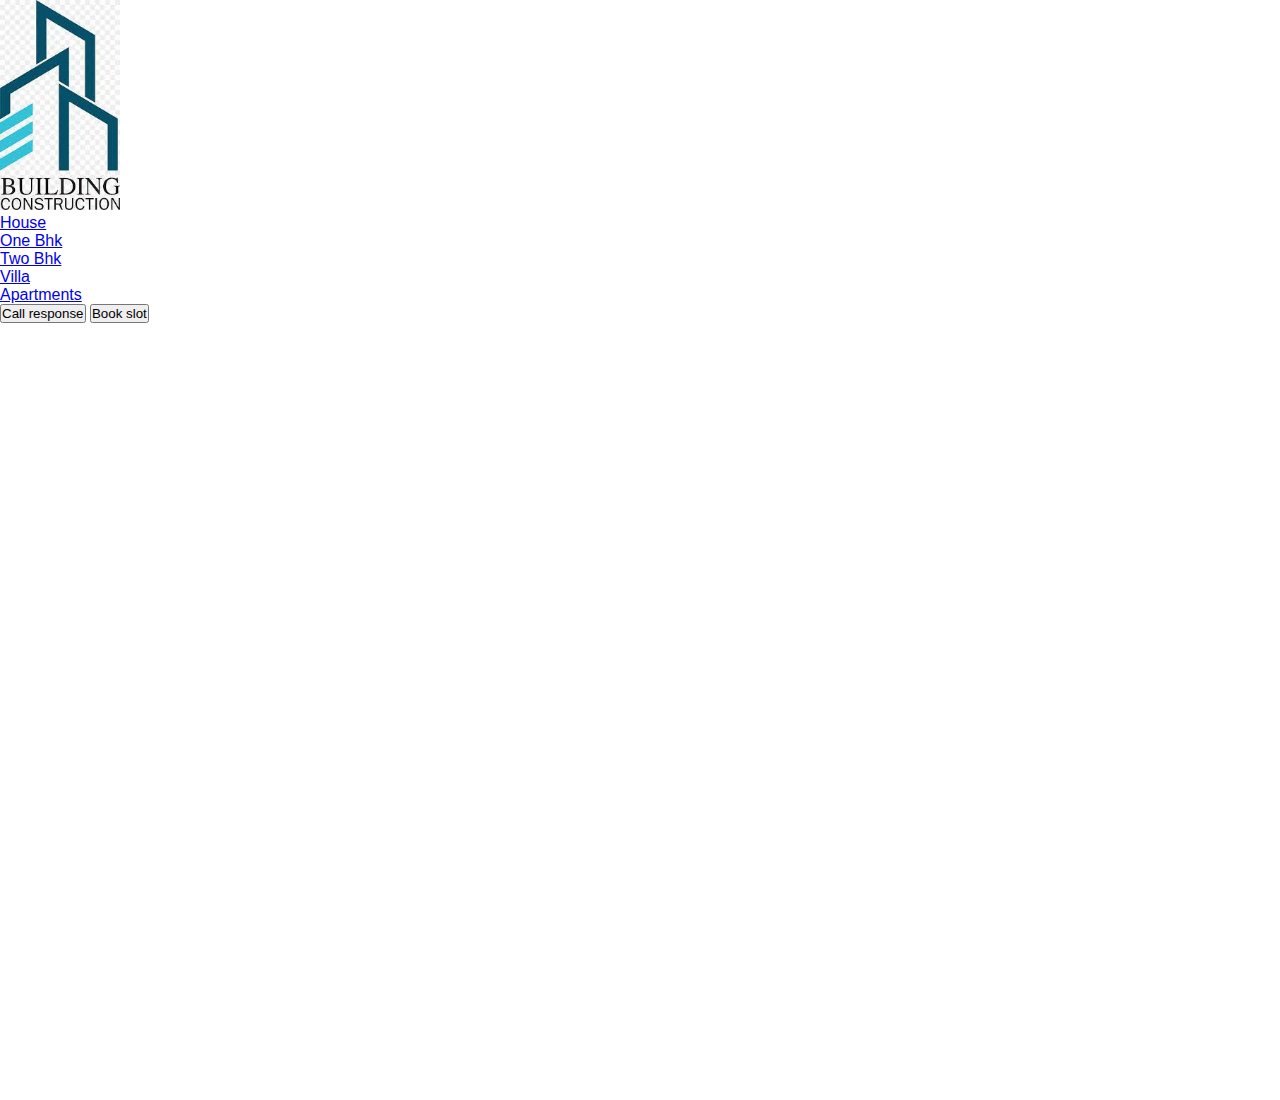
<file: index.html>
<!DOCTYPE html>
<html lang="en">
<head>
    <meta charset="UTF-8">
    <meta http-equiv="X-UA-Compatible" content="IE=edge">
    <meta name="viewport" content="width=device-width, initial-scale=1.0">
    <title>Make Responsive website</title>
    <link rel="stylesheet" href="style.css">
</head>
<body>
    <div class="banner">
        <div class="navabar">
            <img src="logo.jpg" class="logo">
            <ul>
                <li><a href="#">House</a></li>
                <li><a href="#">One Bhk</a></li>
                <li><a href="#">Two Bhk</a></li>
                <li><a href="#">Villa</a></li>
                <li><a href="#">Apartments</a></li>
            </ul>
        </div>
        <div class="content">
        <h1>Construct your Dream House</h1>
        <p>Despite the ever-changing nature of the building industry,construction workers have played a huge part<br>
        In shaping the history of construction.Construction is a very important industry that has had an enormous<br>
     impact on human civilizations.</p>
    </div>
    <button type="button"><span></span>Call response</button>
    <button type="button"><span></span>Book slot</button>
</div> 
</body>
</html>
</file>
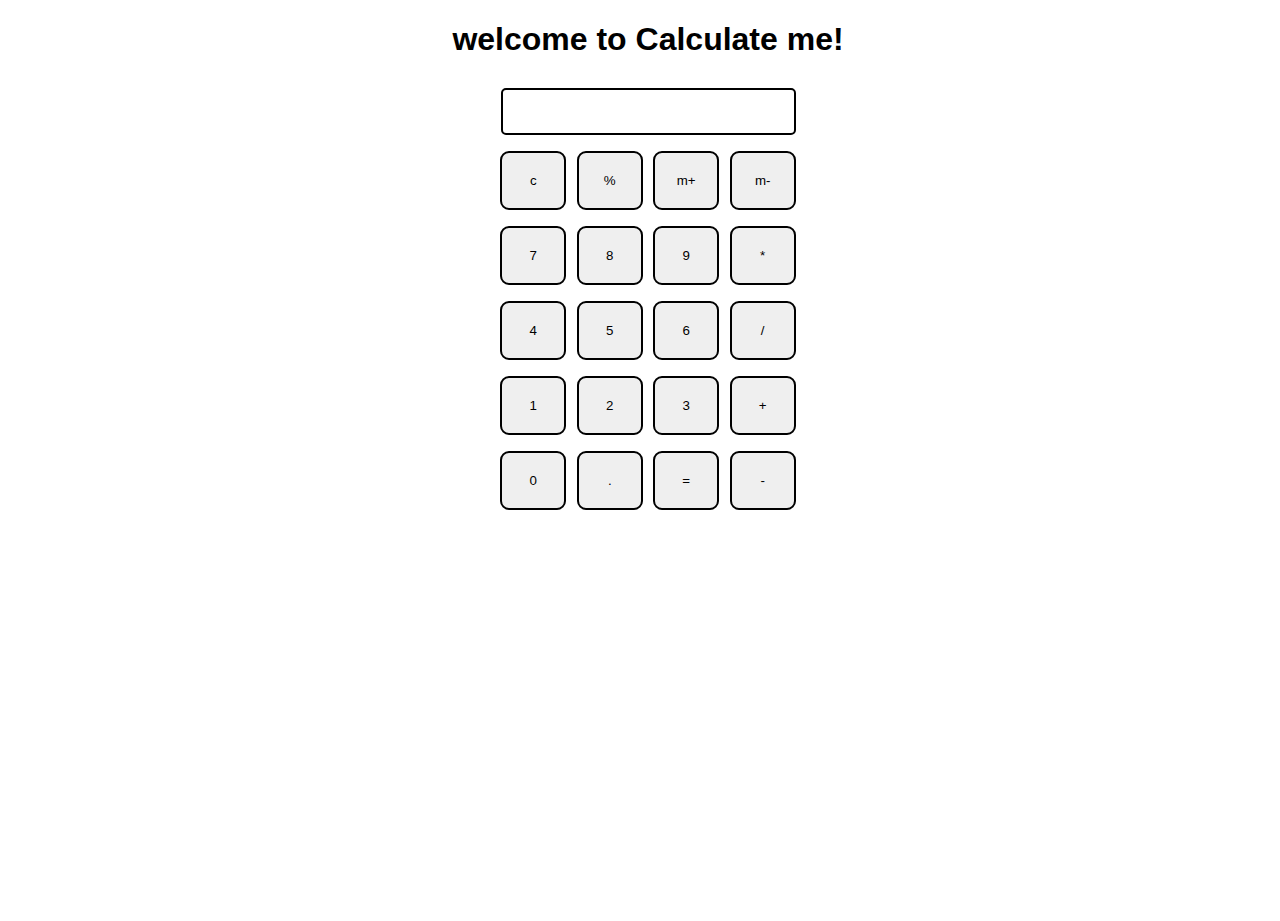
<file: calculator app/index.htm>
<!DOCTYPE html>
<html lang="en">
<head>
    <meta charset="UTF-8">
    <meta http-equiv="X-UA-Compatible" content="IE=edge">
    <meta name="viewport" content="width=device-width, initial-scale=1.0">
    <title>Calculator</title>
    <link href="style.css" rel="stylesheet" text="text/css"/>
    <link href="utils.css" rel="stylesheet" text="text/css"/>
</head>
<body>
    <h1 class="text-center"> welcome to Calculate me!</h1>
    <div class="container flex flex-col items-center mx-auto m-w-20">
        <div class="row">
        <input class="input" type="text"/>
    </div>
      <div class="row">
          <button class="button">c</button>
          <button class="button">%</button>
          <button class="button">m+</button>
          <button class="button">m-</button>
        </div>
        <div class="row">
            <button class="button">7</button>
            <button class="button">8</button>
            <button class="button">9</button>
            <button class="button">*</button>
         </div>
         <div class="row">
            <button class="button">4</button>
            <button class="button">5</button>
            <button class="button">6</button>
            <button class="button">/</button>
         </div>
         <div class="row">
            <button class="button">1</button>
            <button class="button">2</button>
            <button class="button">3</button>
            <button class="button">+</button>
         </div>
         <div class="row">
            <button class="button">0</button>
            <button class="button">.</button>
            <button class="button">=</button>
            <button class="button">-</button>
         </div>
    </div>
    <script src="script.js"></script>
</body>
</html>
</file>
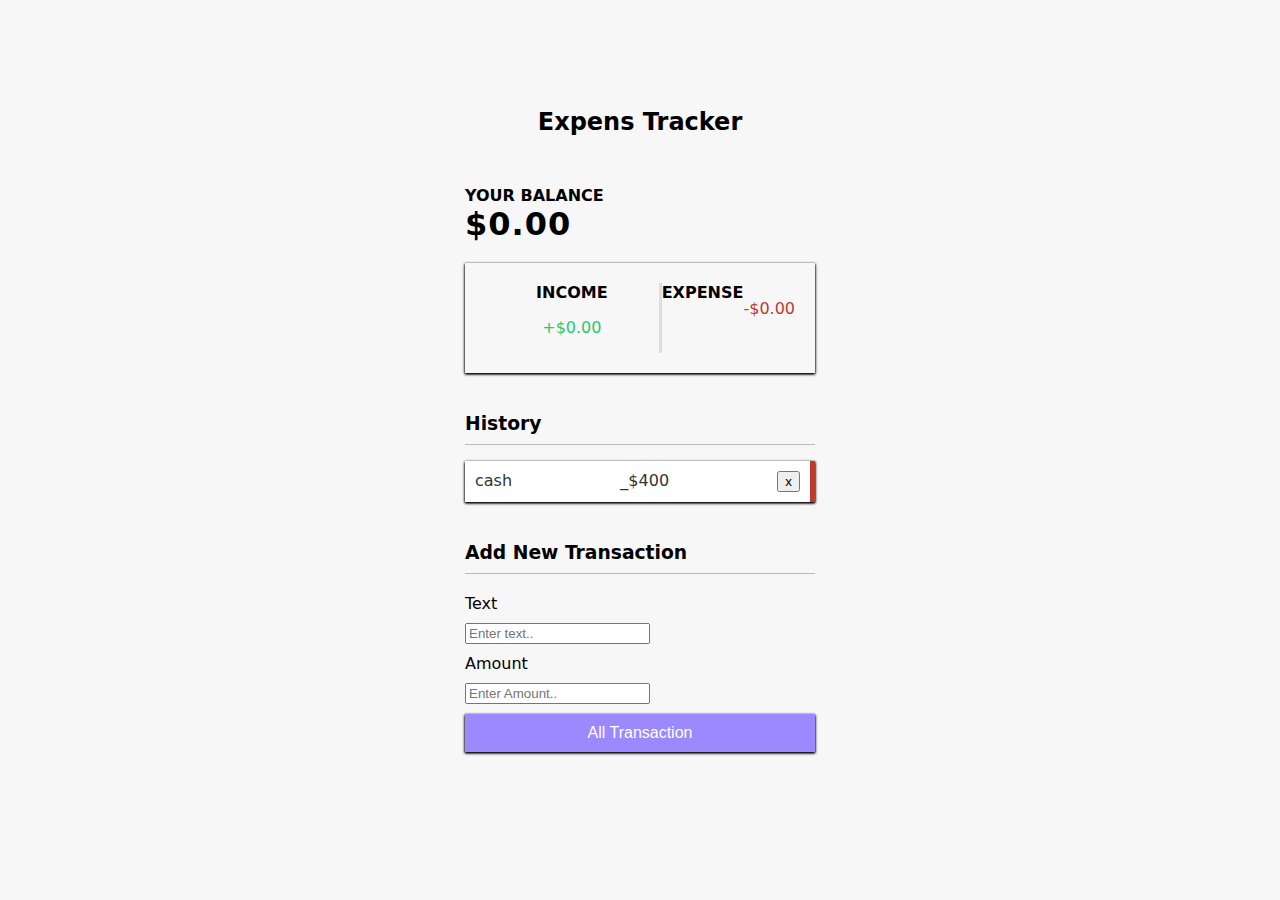
<file: Expens tracker/index.html>
<!DOCTYPE html>
<html lang="en">
<head>
    <meta charset="UTF-8">
    <meta http-equiv="X-UA-Compatible" content="IE=edge">
    <meta name="viewport" content="width=device-width, initial-scale=1.0">
    <title>Expense Tracker</title>
    <link rel="stylesheet" href="style.css">
</head>
<body>
    <h2>Expens Tracker</h2>
    <div class="container">
       <h4>Your Balance</h4> 
       <h1>$0.00</h1>
       <div class="inc-exp-container">
       <div>
        <h4>Income</h4>
        <p id="money-plus" class="money-plus">
            +$0.00
        </p>
       </div>
       <h4>Expense</h4>
       <p id="money-minus" class="money-minus">
        -$0.00
       </p>
       </div>
       <h3>History</h3>
       <ul id="list" class="list">
        <li class="minus">
            cash <span>_$400</span><button class="delete.btn">x</button>
        </li>
       </ul>
       <h3>Add New Transaction</h3>

       <form id="from">
        <div class="from-control">
            <label for="text">Text</label><br>
            <input type="Text" id="Text" placeholder="Enter text..">
        </div>


        <div class="from-control">
            <label for="amount">Amount</label><br>
            <input type="number" id="Amount" placeholder="Enter Amount..">
        </div>


        <button class="btn">All Transaction</button>
        </form>
    </div>
   <!--javascript File -->
   <script src="script.js"></script>
</body>
</html>
</file>
<file: style.css>
*{
    margin: 0;
    padding: 0;
    font-family: sans-serif;

}
.banner{
   width: 100%;
   height: 100vh;
   background-image:linear-
   gradient( to bottom rgba(0,0,0,0,0.75),rgba(0,0,0,0,0.75)),url(background.jpg);
   background-size: cover;
   background-position: center;
}
.navbar{
    width: 85%;
    margin: auto;
    padding: 35px 0;
    display: flex;
    align-items: center;
    justify-content: space-between;
}
.logo{
    width: 120px;
    cursor: pointer;
}
.navbar ui li{
    list-style: none;
    display: inline-block;
    margin: 0 20px;
    position: relative;
}
.navbar ul li{
    text-decoration: none;
    color: #fff;
    text-transform: uppercase;

}
.navbar ul li::after{
    content: '';
    height: 3px;
    width: 0;
    background: #009688;
    position: absolute;
    left: 0;
    bottom: -10px;
    transition: 0.05;
}
.navbar ul li:hover::after{
    width: 100%;
}
.content{
    width: 100%;
    position: absolute;
    top: 50%;
    transform: translate(-50%);
    text-align: center;
    color: #fff;
}
.content{
    font-size: 70px;
    margin-top: 80px;
}
.content p{
    margin: 20px auto;
    font-weight: 100;
    line-height: 25px;
}
.button{
    width: 200px;
    padding: 15px 0;
    text-align: center;
    margin: 20px 10px;
    border-radius: 25px;
    font-weight: bold;
    border: 2px solid #009688;
    background: transparent;
    color: #fff;
    cursor: pointer;
    position: relative;
    overflow: hidden;
}
span{
    background: #009688;
    height: 100%;
    width: 0;
    border-radius: 25px;
    position: absolute;
    left: 0;
    bottom: 0;
    z-index: -1;
    transition: 0.5s;

}
button:hover span{
    width: 100%;

}
button:hover{
    border: none;
}
</file>
<file: calculator app/style.css>
@import url('https://fonts.googleapis.com/css2?family=Roboto&display=swap');

html, body{height: 100%;
width: 100%;
font-family: 'Roboto',sans-serif;
font-family: 'ubuntu', sans-serif;
}
.button{
    width: 66px;
    padding: 20px;
    margin: 0 3px;
    border: 2px solid black;
    border-radius: 9px;
    cursor: pointer;
}
.row{
    margin: 8px 0;
}
.row input{
    width: 291px;
    font-size: 20px;
    margin: 0;
    padding: 10px 0px;
    border: 2px solid black;
    border-radius: 5px;
}
</file>
<file: calculator app/utils.css>
.text-center{
    text-align: center;
}
.bg-red{
    background: red;
}
.mx-auto{
    margin: auto;
}
.flex {
    display: flex;
}
.flex-col{
    flex-direction: column;
}
.items-center{
    align-items: center;
}
</file>
<file: Expens tracker/style.css>
:root{
    --box-shadow:0 1px 3px rgba(0 ,0 , 0.12),
    0 1px 2px rgba(0 ,0 , 0.24);

}
*{
    box-sizing: border-box;
}
body{
    background-color: #f7f7f7;
    display: flex;
    flex-direction: column;
    align-items: center;
    justify-content: center;
    min-height: 100vh;
    margin: 0;
    font-family: system-ui, -apple-system, BlinkMacSystemFont, 'Segoe UI', Roboto, Oxygen, Ubuntu, Cantarell, 'Open Sans', 'Helvetica Neue', sans-serif;

}

.container{
    margin: 30px auto;
    width: 350px;
}
h1{
    letter-spacing: 1px;
    margin: 0;
}

h3{
    border-bottom: 1px solid #bbb;
    padding-bottom: 10px;
    margin: 40px 0 10px;
}

h4{
    margin: 0;
    text-transform: uppercase;
}
.inc-exp-container{
    background-color: #f7f7f7;
    box-shadow: var(--box-shadow);
    padding: 20px;
    display: flex;
    justify-content: center;
    margin: 20px 0;
}

.inc-exp-container>div{
    flex: 1;
    text-align: center;
}
.inc-exp-container >div:first-of-type{
    border-right: solid #dedede;
}
.money{
    font-size: 2;
    letter-spacing: 1px;
    margin: 5px 0;
}
.money-plus{
    color:#22cc71;
}
.money-minus{
    color:#c0392b;
}
label{
    display:inline-block;
    margin: 10px 0;
}

input[Text="Text"],input[typr="number"]{
    border: 1px solid #dedede;
    border-radius: 2px;
    display:block;
    font-size:  16px;
    padding: 10px;
    width:100%;
}
.btn{
    cursor: pointer;
    background-color: #9c88ff;
    box-shadow: var(--box-shadow);
    color: #fff;
    border: 0;
    display: block;
    font-size: 16px;
    margin: 10px 0 30px;
    padding: 10px;
    width: 100%;
}
.btn:focus,.delete-btn:focus{
    outline: 0;
}
.list{
    list-style: none;
    padding:0 ;
    margin-bottom: 40px;
}

.list li{
    background-color: #fff;
    box-shadow: var(--box-shadow);
    color: #333;
    display: flex;
    justify-content: space-between;
    position: relative;
    padding: 10px;
    margin: 10px 0;
}
.list li.plus{
    border-right: 5px #2ecc71;
}
.list li.minus{
    border-right: 5px solid #c0392b;
}

.delete-btn{
    cursor: pointer;
    background-color: #e74c3c;
    border: 0;
    color: #fff;
    font-size: 20px;
    line-height: 20px;
    padding: 2px 5px;
    position: absolute;
    top: 50%;
    left: 0;
    transform: translate(-100%,-50%);
    opacity: 0;
    transition: opacity 0.3s ease;
}
.list li:hover .delete-btn{
    opacity:1 ;
}
</file>
